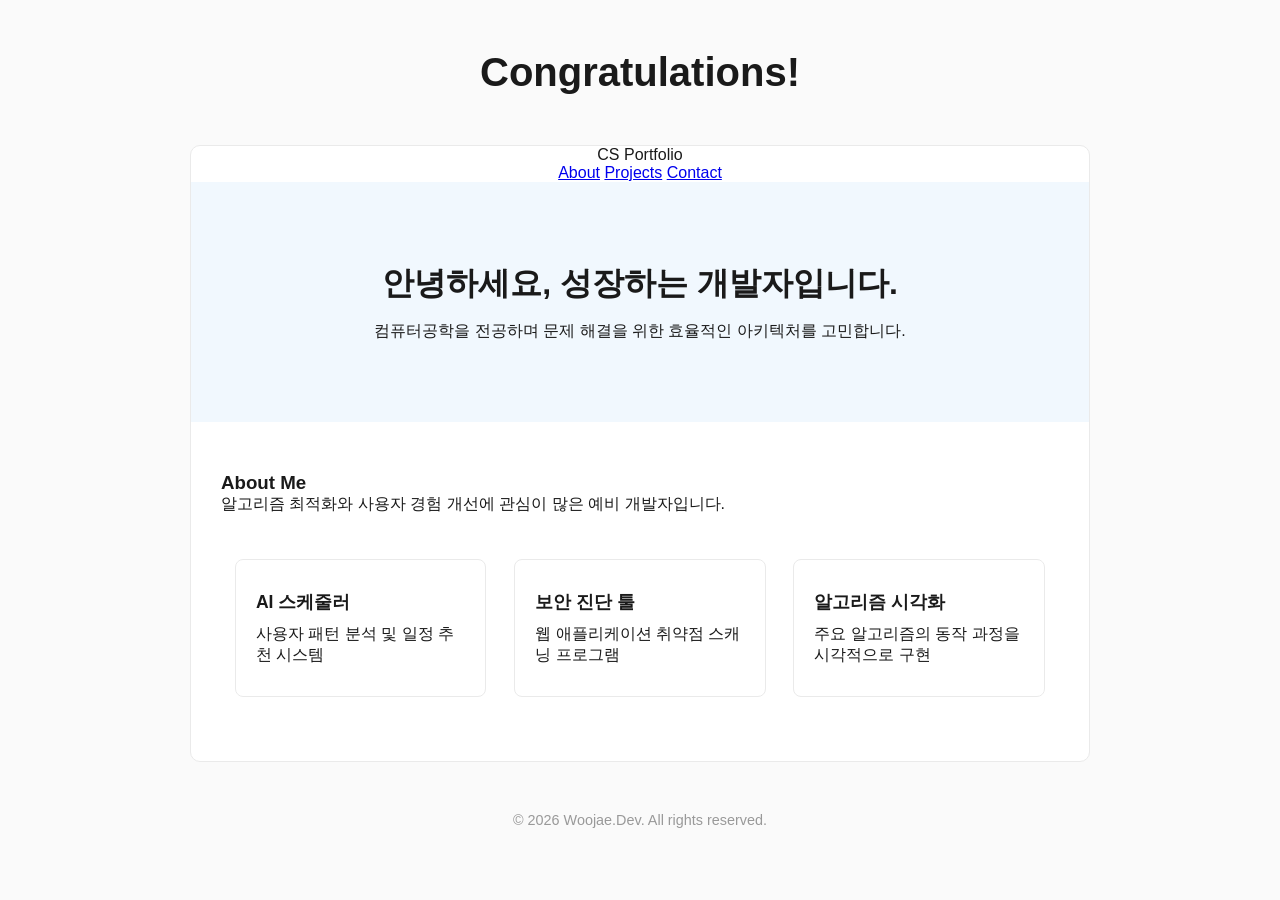
<file: index.html>
<!DOCTYPE html>
<html lang="ko">
<head>
    <meta charset="UTF-8">
        <title>Woojae | Deployed Portfolio</title>
        <style>
                        /* --- 기본 설정 --- */
            * {
                margin: 0;
                padding: 0;
                box-sizing: border-box;
            }

            body {
                font-family: sans-serif;
                color: #1a1a1a;
                background-color: #fafafa;
                text-align: center; /* 전체 중앙 정렬 */
            }

            /* --- Vercel 스타일 메시지 --- */
            .vercel-container {
                margin: 50px auto;
            }

            .vercel-container h1 {
                font-size: 2.5rem;
                margin-bottom: 10px;
            }

            /* --- 포트폴리오 메인 박스 --- */
            .deployed-site-container {
                width: 90%;
                max-width: 900px;
                margin: 0 auto;
                background: white;
                border: 1px solid #eaeaea;
                border-radius: 10px;
                overflow: hidden; /* 내부 float 요소 높이 인식 */
            }

            /* 헤더 영역 (연블루 배경) */
            .site-hero {
                background-color: #f1f8fe;
                padding: 80px 20px;
            }

            .site-hero h2 {
                font-size: 2rem;
                margin-bottom: 15px;
            }

            /* 본문 영역 */
            .site-body {
                padding: 50px 30px;
                text-align: left; /* 본문 내용은 왼쪽 정렬 */
            }

            /* 프로젝트 리스트 부모 */
            .project-list {
                margin-top: 30px;
                overflow: hidden; /* float 해제 */
            }

            /* 프로젝트 카드 (min-height 없이 구현) */
            .card {
                float: left;
                width: 30%;          /* 3개 배치 */
                margin: 1.66%;       /* 간격 조절 */
                padding: 30px 20px;  /* 위아래 패딩을 늘려서 min-height 없이도 볼륨감 형성 */
                border: 1px solid #eaeaea;
                border-radius: 8px;
                background-color: #ffffff;
            }

            .card-title {
                font-weight: bold;
                font-size: 1.1rem;
                margin-bottom: 10px;
            }

            /* 푸터 */
            .site-footer {
                padding: 50px 0;
                color: #999;
                font-size: 0.9rem;
            }
            /* 프로젝트 카드 호버 효과 */
            .card {
                /* 부드러운 변화를 위해 transition 추가 */
                transition: transform 0.3s ease, box-shadow 0.3s ease, border-color 0.3s ease;
            }

            .card:hover {
                transform: translateY(-10px); /* 위로 10px 살짝 들어올림 */
                box-shadow: 0 10px 25px rgba(0, 0, 0, 0.1); /* 그림자를 진하게 해서 입체감 부여 */
                border-color: #0070f3; /* 테두리 색상을 푸른색으로 변경 (포인트) */
            }
        </style>
        <script>
            const cards = document.querySelectorAll('.card');

            cards.forEach(card => {
                // 마우스를 올렸을 때
                card.addEventListener('mouseenter', () => {
                    card.style.transform = 'translateY(-10px)';
                    card.style.boxShadow = '0 10px 25px rgba(0,0,0,0.1)';
                    card.style.transition = 'all 0.3s ease';
                });

                // 마우스가 나갔을 때 (원래대로)
                card.addEventListener('mouseleave', () => {
                    card.style.transform = 'translateY(0)';
                    card.style.boxShadow = 'none';
                });
            });
</script>
</head>
<body>

    <div class="vercel-container">
        <h1>Congratulations!</h1>
    </div>

    <div class="deployed-site-container">
        <div class="site-header">
            <span class="site-title">CS Portfolio</span>
            <div class="site-nav">
                <a href="#about">About</a>
                <a href="#projects">Projects</a>
                <a href="#contact">Contact</a>
            </div>
        </div>

        <div class="site-hero">
            <h2>안녕하세요, 성장하는 개발자입니다.</h2>
            <p>컴퓨터공학을 전공하며 문제 해결을 위한 효율적인 아키텍처를 고민합니다.</p>
        </div>

        <div class="site-body">
            <div id="about">
                <h3>About Me</h3>
                <p>알고리즘 최적화와 사용자 경험 개선에 관심이 많은 예비 개발자입니다.</p>
            </div>

            <div id="projects" class="project-list">
                <div class="card">
                    <div class="card-title">AI 스케줄러</div>
                    <div class="card-desc">사용자 패턴 분석 및 일정 추천 시스템</div>
                </div>
                <div class="card">
                    <div class="card-title">보안 진단 툴</div>
                    <div class="card-desc">웹 애플리케이션 취약점 스캐닝 프로그램</div>
                </div>
                <div class="card">
                    <div class="card-title">알고리즘 시각화</div>
                    <div class="card-desc">주요 알고리즘의 동작 과정을 시각적으로 구현</div>
                </div>
            </div>
        </div>
    </div>

    <div class="site-footer">
        <p>© 2026 Woojae.Dev. All rights reserved.</p>
    </div>

</body>
</html>
</file>
